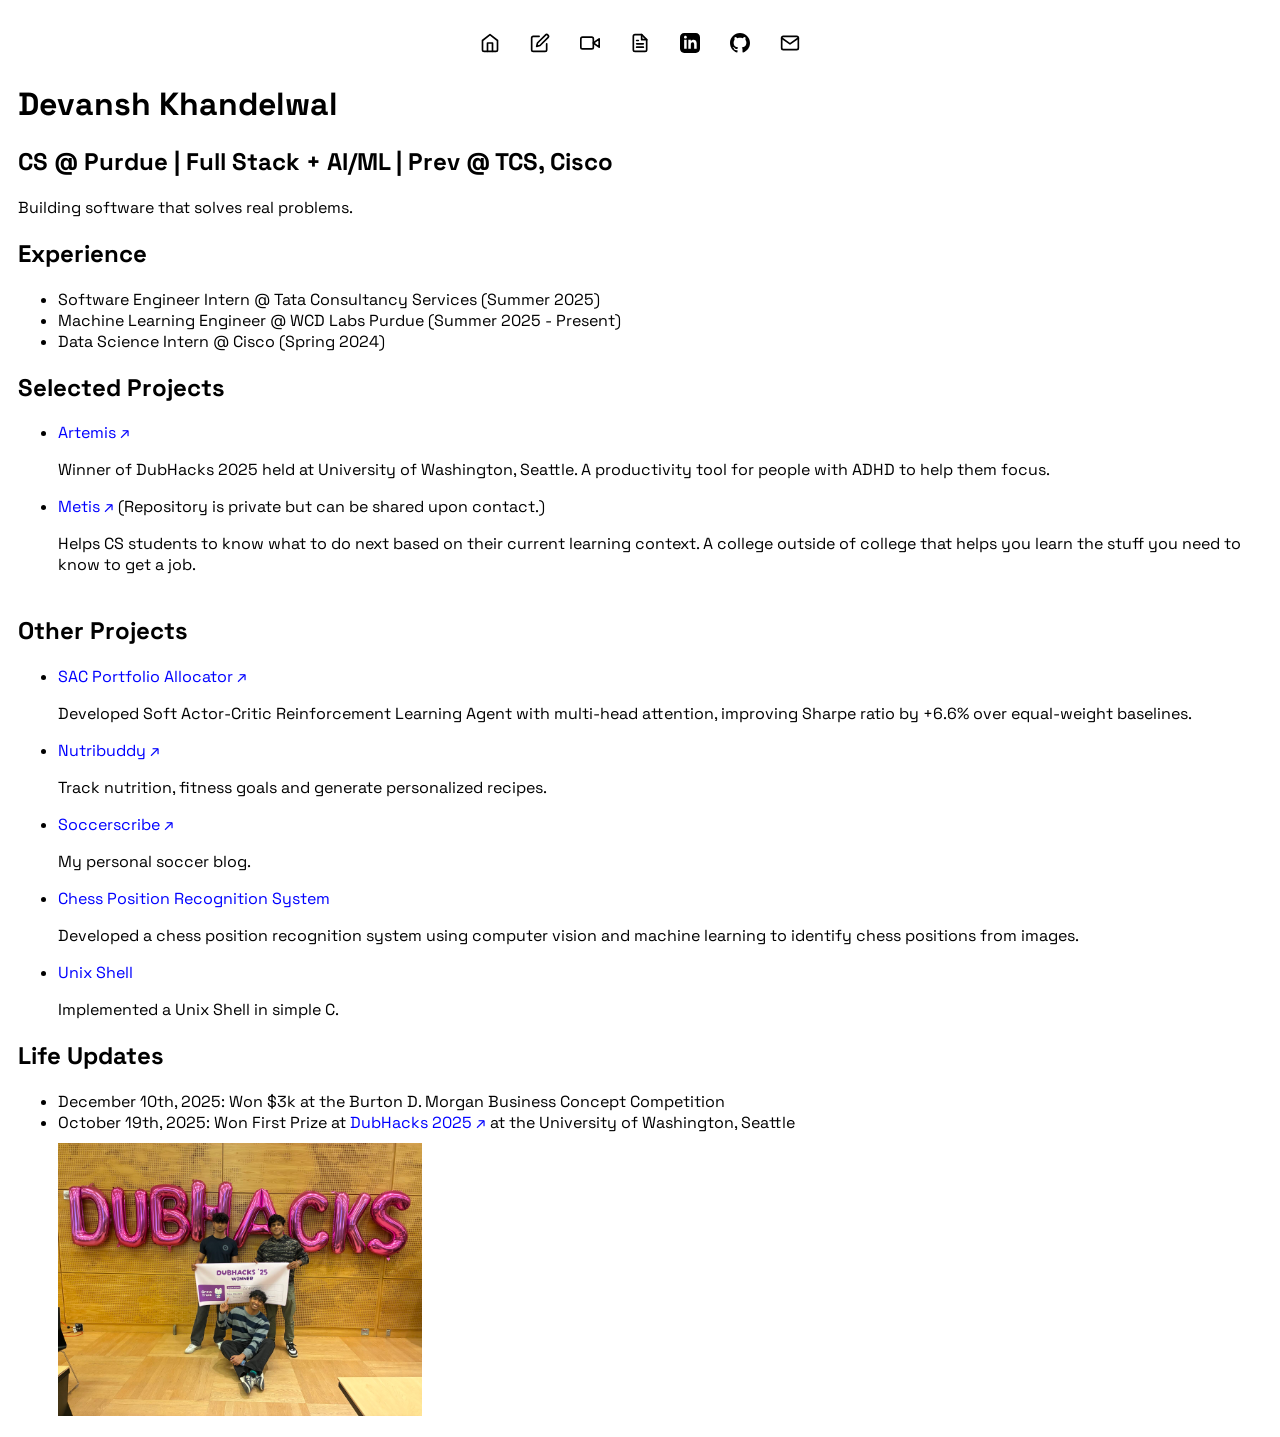
<file: index.html>
<!DOCTYPE html>
<html lang="en">
<head>
  <meta charset="UTF-8" />
  <meta name="viewport" content="width=device-width, initial-scale=1.0" />
  <title>Devansh Khandelwal</title>

  <link rel="preconnect" href="https://fonts.googleapis.com" />
  <link rel="preconnect" href="https://fonts.gstatic.com" crossorigin />
  <link href="https://fonts.googleapis.com/css2?family=Space+Grotesk:wght@400;500;600;700&display=swap" rel="stylesheet" />

  <style>
    html, body { 
      font-family: "Space Grotesk", system-ui, -apple-system, Segoe UI, Roboto, Arial, sans-serif;
    }
  </style>
</head>

<body>
  <nav style="display: flex; align-items: center; justify-content: center; padding-top: 15px;">
    <ul style="
      display: flex;
      align-items: center;
      list-style: none;
      margin: 0;
      padding: 0;
      gap: 10px;
    ">
      <li><a href="index.html" style="color: black; text-decoration: none; padding: 10px; display: inline-flex; align-items: center;" title="Home">
        <svg width="20" height="20" viewBox="0 0 24 24" fill="none" stroke="currentColor" stroke-width="2" stroke-linecap="round" stroke-linejoin="round">
          <path d="M3 9l9-7 9 7v11a2 2 0 0 1-2 2H5a2 2 0 0 1-2-2z"></path>
          <polyline points="9 22 9 12 15 12 15 22"></polyline>
        </svg>
      </a></li>
      <li><a href="blog.html" style="color: black; text-decoration: none; padding: 10px; display: inline-flex; align-items: center;" title="Blog">
        <svg width="20" height="20" viewBox="0 0 24 24" fill="none" stroke="currentColor" stroke-width="2" stroke-linecap="round" stroke-linejoin="round">
          <path d="M11 4H4a2 2 0 0 0-2 2v14a2 2 0 0 0 2 2h14a2 2 0 0 0 2-2v-7"></path>
          <path d="M18.5 2.5a2.121 2.121 0 0 1 3 3L12 15l-4 1 1-4 9.5-9.5z"></path>
        </svg>
      </a></li>
      <li><a href="content.html" style="color: black; text-decoration: none; padding: 10px; display: inline-flex; align-items: center;" title="Consumption">
        <svg width="20" height="20" viewBox="0 0 24 24" fill="none" stroke="currentColor" stroke-width="2" stroke-linecap="round" stroke-linejoin="round">
          <polygon points="23 7 16 12 23 17 23 7"></polygon>
          <rect x="1" y="5" width="15" height="14" rx="2" ry="2"></rect>
        </svg>
      </a></li>
      <li><a href="Devansh_Khandelwal_Resume.pdf" style="color: black; text-decoration: none; padding: 10px; display: inline-flex; align-items: center;" title="Resume">
        <svg width="20" height="20" viewBox="0 0 24 24" fill="none" stroke="currentColor" stroke-width="2" stroke-linecap="round" stroke-linejoin="round">
          <path d="M14 2H6a2 2 0 0 0-2 2v16a2 2 0 0 0 2 2h12a2 2 0 0 0 2-2V8z"></path>
          <polyline points="14 2 14 8 20 8"></polyline>
          <line x1="16" y1="13" x2="8" y2="13"></line>
          <line x1="16" y1="17" x2="8" y2="17"></line>
          <polyline points="10 9 9 9 8 9"></polyline>
        </svg>
      </a></li>
      <li><a href="https://www.linkedin.com/in/devkh/" style="color: black; text-decoration: none; padding: 10px; display: inline-flex; align-items: center;" title="LinkedIn">
        <svg width="20" height="20" viewBox="0 0 24 24" fill="currentColor">
          <path d="M19 0h-14c-2.761 0-5 2.239-5 5v14c0 2.761 2.239 5 5 5h14c2.762 0 5-2.239 5-5v-14c0-2.761-2.238-5-5-5zm-11 19h-3v-11h3v11zm-1.5-12.268c-.966 0-1.75-.79-1.75-1.764s.784-1.764 1.75-1.764 1.75.79 1.75 1.764-.783 1.764-1.75 1.764zm13.5 12.268h-3v-5.604c0-3.368-4-3.113-4 0v5.604h-3v-11h3v1.765c1.396-2.586 7-2.777 7 2.476v6.759z"/>
        </svg>
      </a></li>
      <li><a href="https://github.com/devanshkhandelwal" style="color: black; text-decoration: none; padding: 10px; display: inline-flex; align-items: center;" title="GitHub">
        <svg width="20" height="20" viewBox="0 0 24 24" fill="currentColor">
          <path d="M12 0c-6.626 0-12 5.373-12 12 0 5.302 3.438 9.8 8.207 11.387.599.111.793-.261.793-.577v-2.234c-3.338.726-4.033-1.416-4.033-1.416-.546-1.387-1.333-1.756-1.333-1.756-1.089-.745.083-.729.083-.729 1.205.084 1.839 1.237 1.839 1.237 1.07 1.834 2.807 1.304 3.492.997.107-.775.418-1.305.762-1.604-2.665-.305-5.467-1.334-5.467-5.931 0-1.311.469-2.381 1.236-3.221-.124-.303-.535-1.524.117-3.176 0 0 1.008-.322 3.301 1.23.957-.266 1.983-.399 3.003-.404 1.02.005 2.047.138 3.006.404 2.291-1.552 3.297-1.23 3.297-1.23.653 1.653.242 2.874.118 3.176.77.84 1.235 1.911 1.235 3.221 0 4.609-2.807 5.624-5.479 5.921.43.372.823 1.102.823 2.222v3.293c0 .319.192.694.801.576 4.765-1.589 8.199-6.086 8.199-11.386 0-6.627-5.373-12-12-12z"/>
        </svg>
      </a></li>
      <li><a href="mailto:devanshkhandelwal07@gmail.com" style="color: black; text-decoration: none; padding: 10px; display: inline-flex; align-items: center;" title="Contact">
        <svg width="20" height="20" viewBox="0 0 24 24" fill="none" stroke="currentColor" stroke-width="2" stroke-linecap="round" stroke-linejoin="round">
          <path d="M4 4h16c1.1 0 2 .9 2 2v12c0 1.1-.9 2-2 2H4c-1.1 0-2-.9-2-2V6c0-1.1.9-2 2-2z"></path>
          <polyline points="22,6 12,13 2,6"></polyline>
        </svg>
      </a></li>
    </ul>
  </nav>

  <h1 style="padding-left: 10px;">Devansh Khandelwal</h1>
  <h2 style="padding-left: 10px;">CS @ Purdue | Full Stack + AI/ML | Prev @ TCS, Cisco</h2>

  <p style="padding-left: 10px;">Building software that solves real problems.</p>

  <div style="padding-left: 10px;">
    <h2>Experience</h2>
    <ul>
      <li>Software Engineer Intern @ Tata Consultancy Services (Summer 2025)</li>
      <li>Machine Learning Engineer @ WCD Labs Purdue (Summer 2025 - Present)</li>
      <li>Data Science Intern @ Cisco (Spring 2024)</li>
    </ul>
  </div>

  <div style="padding-left: 10px;">
    <h2>Selected Projects</h2>
    <ul>
      <li>
        <a href="https://devpost.com/software/artemis-kxd36i" target="_blank" style="color: blue; text-decoration: none;">Artemis ↗</a>
        <p>Winner of DubHacks 2025 held at University of Washington, Seattle. A productivity tool for people with ADHD to help them focus. </p>
      </li>
      <li>
        <a href="https://github.com/devanshkhandelwal/metis" target="_blank" style="color: blue; text-decoration: none;">Metis ↗</a> (Repository is private but can be shared upon contact.)
        <p>Helps CS students to know what to do next based on their current learning context. A college outside of college that helps you learn the stuff you need to know to get a job. </p>
      </li>
    </ul>

    <h2 style="padding-top: 20px;">Other Projects</h2>
    <ul>
      <li>
        <a href="https://github.com/devanshkhandelwal/sac-attention-portfolio" target="_blank" style="color: blue; text-decoration: none;">SAC Portfolio Allocator ↗</a>
        <p>Developed Soft Actor-Critic Reinforcement Learning Agent with multi-head attention, improving Sharpe ratio by +6.6% over equal-weight baselines.</p>
      </li>
      <li>
        <a href="https://github.com/devanshkhandelwal/nutribuddy" target="_blank" style="color: blue; text-decoration: none;">Nutribuddy ↗</a>
        <p>Track nutrition, fitness goals and generate personalized recipes.</p>
      </li>
      <li>
        <a href="https://github.com/devanshkhandelwal/soccerscribe" target="_blank" style="color: blue; text-decoration: none;">Soccerscribe ↗</a>
        <p>My personal soccer blog.</p>
      </li>
      <li>
        <p style="color: blue; text-decoration: none;">Chess Position Recognition System</p>
        <p>Developed a chess position recognition system using computer vision and machine learning to identify chess positions from images.</p>
      </li>
      <li> 
        <p style="color: blue; text-decoration: none;">Unix Shell</p>
        <p>Implemented a Unix Shell in simple C.</p>
      </li>
    </ul>
  </div>

  <div style="padding-left: 10px;">
    <h2>Life Updates</h2>    
    <ul>
        <li>December 10th, 2025: Won $3k at the Burton D. Morgan Business Concept Competition</li>
        <li>October 19th, 2025: Won First Prize at <a href="https://devpost.com/software/artemis-kxd36i" target="_blank" style="color: blue;text-decoration: none;">DubHacks 2025 ↗</a> at the University of Washington, Seattle</li>
        <img src="dubhacks1.jpeg" alt="DubHacks 2025" style="width: 30%; height: auto; padding-top: 10px;">
    </ul>
  </div>

  <script data-goatcounter="https://devanshkhandelwal.goatcounter.com/count"
        async src="//gc.zgo.at/count.js"></script>
</body>
</html>
</file>
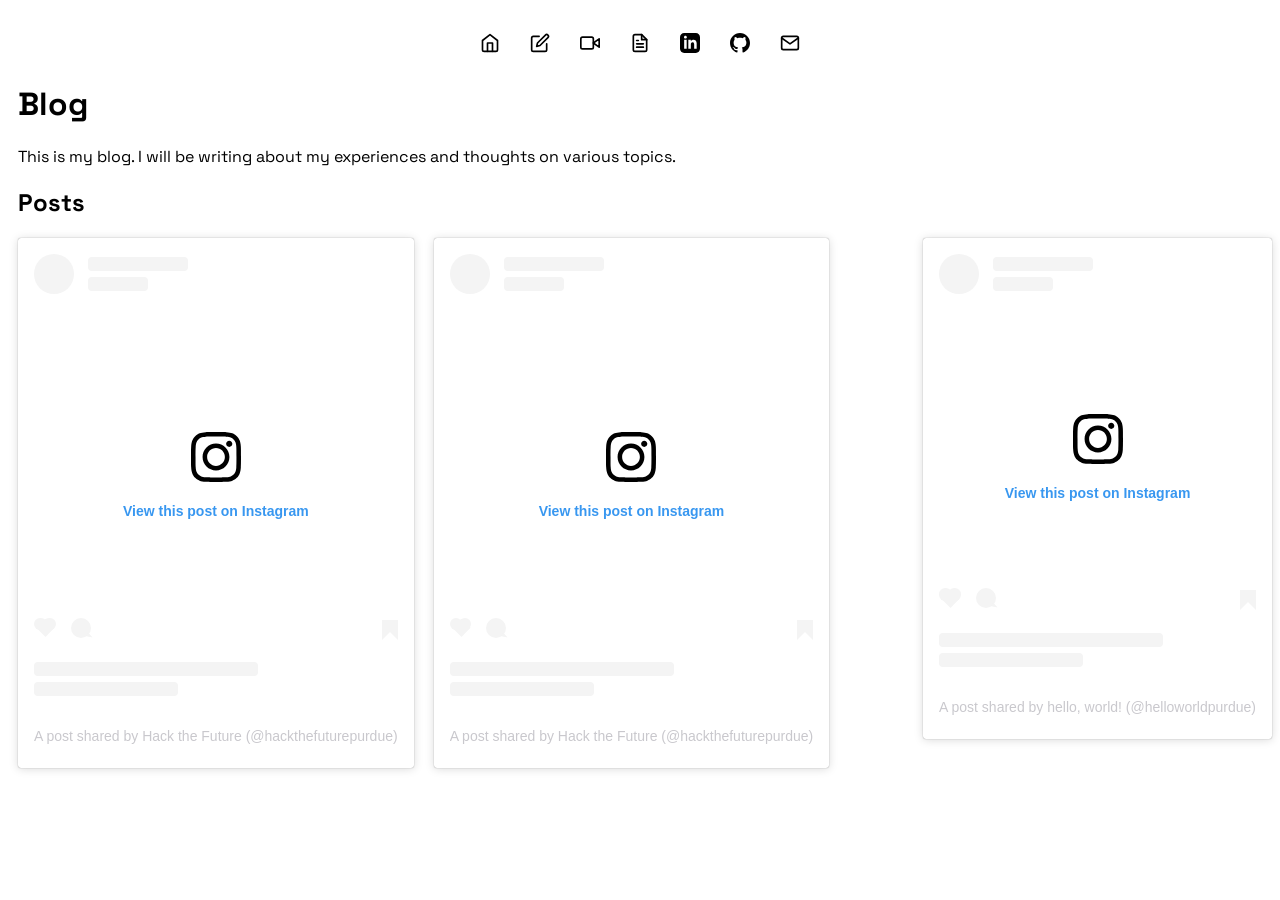
<file: blog.html>
<!DOCTYPE html>
<html lang="en">
<head>
  <meta charset="UTF-8" />
  <meta name="viewport" content="width=device-width, initial-scale=1.0" />
    <title>Blog</title>

  <link rel="preconnect" href="https://fonts.googleapis.com" />
  <link rel="preconnect" href="https://fonts.gstatic.com" crossorigin />
  <link href="https://fonts.googleapis.com/css2?family=Space+Grotesk:wght@400;500;600;700&display=swap" rel="stylesheet" />

  <style>
    html, body {
      font-family: "Space Grotesk", system-ui, -apple-system, Segoe UI, Roboto, Arial, sans-serif;
    }
  </style>
</head>

<body>
  <nav style="display: flex; align-items: center; justify-content: center; padding-top: 15px;">
    <ul style="
      display: flex;
      align-items: center;
      list-style: none;
      margin: 0;
      padding: 0;
      gap: 10px;
    ">
      <li><a href="index.html" style="color: black; text-decoration: none; padding: 10px; display: inline-flex; align-items: center;" title="Home">
        <svg width="20" height="20" viewBox="0 0 24 24" fill="none" stroke="currentColor" stroke-width="2" stroke-linecap="round" stroke-linejoin="round">
          <path d="M3 9l9-7 9 7v11a2 2 0 0 1-2 2H5a2 2 0 0 1-2-2z"></path>
          <polyline points="9 22 9 12 15 12 15 22"></polyline>
        </svg>
      </a></li>
      <li><a href="blog.html" style="color: black; text-decoration: none; padding: 10px; display: inline-flex; align-items: center;" title="Blog">
        <svg width="20" height="20" viewBox="0 0 24 24" fill="none" stroke="currentColor" stroke-width="2" stroke-linecap="round" stroke-linejoin="round">
          <path d="M11 4H4a2 2 0 0 0-2 2v14a2 2 0 0 0 2 2h14a2 2 0 0 0 2-2v-7"></path>
          <path d="M18.5 2.5a2.121 2.121 0 0 1 3 3L12 15l-4 1 1-4 9.5-9.5z"></path>
        </svg>
      </a></li>
      <li><a href="content.html" style="color: black; text-decoration: none; padding: 10px; display: inline-flex; align-items: center;" title="Consumption">
        <svg width="20" height="20" viewBox="0 0 24 24" fill="none" stroke="currentColor" stroke-width="2" stroke-linecap="round" stroke-linejoin="round">
          <polygon points="23 7 16 12 23 17 23 7"></polygon>
          <rect x="1" y="5" width="15" height="14" rx="2" ry="2"></rect>
        </svg>
      </a></li>
      <li><a href="Devansh_Khandelwal_Resume.pdf" style="color: black; text-decoration: none; padding: 10px; display: inline-flex; align-items: center;" title="Resume">
        <svg width="20" height="20" viewBox="0 0 24 24" fill="none" stroke="currentColor" stroke-width="2" stroke-linecap="round" stroke-linejoin="round">
          <path d="M14 2H6a2 2 0 0 0-2 2v16a2 2 0 0 0 2 2h12a2 2 0 0 0 2-2V8z"></path>
          <polyline points="14 2 14 8 20 8"></polyline>
          <line x1="16" y1="13" x2="8" y2="13"></line>
          <line x1="16" y1="17" x2="8" y2="17"></line>
          <polyline points="10 9 9 9 8 9"></polyline>
        </svg>
      </a></li>
      <li><a href="https://www.linkedin.com/in/devkh/" style="color: black; text-decoration: none; padding: 10px; display: inline-flex; align-items: center;" title="LinkedIn">
        <svg width="20" height="20" viewBox="0 0 24 24" fill="currentColor">
          <path d="M19 0h-14c-2.761 0-5 2.239-5 5v14c0 2.761 2.239 5 5 5h14c2.762 0 5-2.239 5-5v-14c0-2.761-2.238-5-5-5zm-11 19h-3v-11h3v11zm-1.5-12.268c-.966 0-1.75-.79-1.75-1.764s.784-1.764 1.75-1.764 1.75.79 1.75 1.764-.783 1.764-1.75 1.764zm13.5 12.268h-3v-5.604c0-3.368-4-3.113-4 0v5.604h-3v-11h3v1.765c1.396-2.586 7-2.777 7 2.476v6.759z"/>
        </svg>
      </a></li>
      <li><a href="https://github.com/devanshkhandelwal" style="color: black; text-decoration: none; padding: 10px; display: inline-flex; align-items: center;" title="GitHub">
        <svg width="20" height="20" viewBox="0 0 24 24" fill="currentColor">
          <path d="M12 0c-6.626 0-12 5.373-12 12 0 5.302 3.438 9.8 8.207 11.387.599.111.793-.261.793-.577v-2.234c-3.338.726-4.033-1.416-4.033-1.416-.546-1.387-1.333-1.756-1.333-1.756-1.089-.745.083-.729.083-.729 1.205.084 1.839 1.237 1.839 1.237 1.07 1.834 2.807 1.304 3.492.997.107-.775.418-1.305.762-1.604-2.665-.305-5.467-1.334-5.467-5.931 0-1.311.469-2.381 1.236-3.221-.124-.303-.535-1.524.117-3.176 0 0 1.008-.322 3.301 1.23.957-.266 1.983-.399 3.003-.404 1.02.005 2.047.138 3.006.404 2.291-1.552 3.297-1.23 3.297-1.23.653 1.653.242 2.874.118 3.176.77.84 1.235 1.911 1.235 3.221 0 4.609-2.807 5.624-5.479 5.921.43.372.823 1.102.823 2.222v3.293c0 .319.192.694.801.576 4.765-1.589 8.199-6.086 8.199-11.386 0-6.627-5.373-12-12-12z"/>
        </svg>
      </a></li>
      <li><a href="mailto:devanshkhandelwal07@gmail.com" style="color: black; text-decoration: none; padding: 10px; display: inline-flex; align-items: center;" title="Contact">
        <svg width="20" height="20" viewBox="0 0 24 24" fill="none" stroke="currentColor" stroke-width="2" stroke-linecap="round" stroke-linejoin="round">
          <path d="M4 4h16c1.1 0 2 .9 2 2v12c0 1.1-.9 2-2 2H4c-1.1 0-2-.9-2-2V6c0-1.1.9-2 2-2z"></path>
          <polyline points="22,6 12,13 2,6"></polyline>
        </svg>
      </a></li>
    </ul>
  </nav>

  <h1 style="padding-left: 10px;">Blog</h1>
  <p style="padding-left: 10px;">This is my blog. I will be writing about my experiences and thoughts on various topics.</p>

  <div style="padding-left: 10px;">
    <h2>Posts</h2>
    <div style="display: grid; grid-template-columns: repeat(4, 1fr); gap: 20px; margin-top: 20px;">
      <div>
        <blockquote class="instagram-media" data-instgrm-captioned data-instgrm-permalink="https://www.instagram.com/p/DTlEQ6NDzFG/?utm_source=ig_embed&amp;utm_campaign=loading" data-instgrm-version="14" style=" background:#FFF; border:0; border-radius:3px; box-shadow:0 0 1px 0 rgba(0,0,0,0.5),0 1px 10px 0 rgba(0,0,0,0.15); margin: 0; padding:0; width:100%;"><div style="padding:16px;"> <a href="https://www.instagram.com/p/DTlEQ6NDzFG/?utm_source=ig_embed&amp;utm_campaign=loading" style=" background:#FFFFFF; line-height:0; padding:0 0; text-align:center; text-decoration:none; width:100%;" target="_blank"> <div style=" display: flex; flex-direction: row; align-items: center;"> <div style="background-color: #F4F4F4; border-radius: 50%; flex-grow: 0; height: 40px; margin-right: 14px; width: 40px;"></div> <div style="display: flex; flex-direction: column; flex-grow: 1; justify-content: center;"> <div style=" background-color: #F4F4F4; border-radius: 4px; flex-grow: 0; height: 14px; margin-bottom: 6px; width: 100px;"></div> <div style=" background-color: #F4F4F4; border-radius: 4px; flex-grow: 0; height: 14px; width: 60px;"></div></div></div><div style="padding: 19% 0;"></div> <div style="display:block; height:50px; margin:0 auto 12px; width:50px;"><svg width="50px" height="50px" viewBox="0 0 60 60" version="1.1" xmlns="https://www.w3.org/2000/svg" xmlns:xlink="https://www.w3.org/1999/xlink"><g stroke="none" stroke-width="1" fill="none" fill-rule="evenodd"><g transform="translate(-511.000000, -20.000000)" fill="#000000"><g><path d="M556.869,30.41 C554.814,30.41 553.148,32.076 553.148,34.131 C553.148,36.186 554.814,37.852 556.869,37.852 C558.924,37.852 560.59,36.186 560.59,34.131 C560.59,32.076 558.924,30.41 556.869,30.41 M541,60.657 C535.114,60.657 530.342,55.887 530.342,50 C530.342,44.114 535.114,39.342 541,39.342 C546.887,39.342 551.658,44.114 551.658,50 C551.658,55.887 546.887,60.657 541,60.657 M541,33.886 C532.1,33.886 524.886,41.1 524.886,50 C524.886,58.899 532.1,66.113 541,66.113 C549.9,66.113 557.115,58.899 557.115,50 C557.115,41.1 549.9,33.886 541,33.886 M565.378,62.101 C565.244,65.022 564.756,66.606 564.346,67.663 C563.803,69.06 563.154,70.057 562.106,71.106 C561.058,72.155 560.06,72.803 558.662,73.347 C557.607,73.757 556.021,74.244 553.102,74.378 C549.944,74.521 548.997,74.552 541,74.552 C533.003,74.552 532.056,74.521 528.898,74.378 C525.979,74.244 524.393,73.757 523.338,73.347 C521.94,72.803 520.942,72.155 519.894,71.106 C518.846,70.057 518.197,69.06 517.654,67.663 C517.244,66.606 516.755,65.022 516.623,62.101 C516.479,58.943 516.448,57.996 516.448,50 C516.448,42.003 516.479,41.056 516.623,37.899 C516.755,34.978 517.244,33.391 517.654,32.338 C518.197,30.938 518.846,29.942 519.894,28.894 C520.942,27.846 521.94,27.196 523.338,26.654 C524.393,26.244 525.979,25.756 528.898,25.623 C532.057,25.479 533.004,25.448 541,25.448 C548.997,25.448 549.943,25.479 553.102,25.623 C556.021,25.756 557.607,26.244 558.662,26.654 C560.06,27.196 561.058,27.846 562.106,28.894 C563.154,29.942 563.803,30.938 564.346,32.338 C564.756,33.391 565.244,34.978 565.378,37.899 C565.522,41.056 565.552,42.003 565.552,50 C565.552,57.996 565.522,58.943 565.378,62.101 M570.82,37.631 C570.674,34.438 570.167,32.258 569.425,30.349 C568.659,28.377 567.633,26.702 565.965,25.035 C564.297,23.368 562.623,22.342 560.652,21.575 C558.743,20.834 556.562,20.326 553.369,20.18 C550.169,20.033 549.148,20 541,20 C532.853,20 531.831,20.033 528.631,20.18 C525.438,20.326 523.257,20.834 521.349,21.575 C519.376,22.342 517.703,23.368 516.035,25.035 C514.368,26.702 513.342,28.377 512.574,30.349 C511.834,32.258 511.326,34.438 511.181,37.631 C511.035,40.831 511,41.851 511,50 C511,58.147 511.035,59.17 511.181,62.369 C511.326,65.562 511.834,67.743 512.574,69.651 C513.342,71.625 514.368,73.296 516.035,74.965 C517.703,76.634 519.376,77.658 521.349,78.425 C523.257,79.167 525.438,79.673 528.631,79.82 C531.831,79.965 532.853,80.001 541,80.001 C549.148,80.001 550.169,79.965 553.369,79.82 C556.562,79.673 558.743,79.167 560.652,78.425 C562.623,77.658 564.297,76.634 565.965,74.965 C567.633,73.296 568.659,71.625 569.425,69.651 C570.167,67.743 570.674,65.562 570.82,62.369 C570.966,59.17 571,58.147 571,50 C571,41.851 570.966,40.831 570.82,37.631"></path></g></g></g></svg></div><div style="padding-top: 8px;"> <div style=" color:#3897f0; font-family:Arial,sans-serif; font-size:14px; font-style:normal; font-weight:550; line-height:18px;">View this post on Instagram</div></div><div style="padding: 12.5% 0;"></div> <div style="display: flex; flex-direction: row; margin-bottom: 14px; align-items: center;"><div> <div style="background-color: #F4F4F4; border-radius: 50%; height: 12.5px; width: 12.5px; transform: translateX(0px) translateY(7px);"></div> <div style="background-color: #F4F4F4; height: 12.5px; transform: rotate(-45deg) translateX(3px) translateY(1px); width: 12.5px; flex-grow: 0; margin-right: 14px; margin-left: 2px;"></div> <div style="background-color: #F4F4F4; border-radius: 50%; height: 12.5px; width: 12.5px; transform: translateX(9px) translateY(-18px);"></div></div><div style="margin-left: 8px;"> <div style=" background-color: #F4F4F4; border-radius: 50%; flex-grow: 0; height: 20px; width: 20px;"></div> <div style=" width: 0; height: 0; border-top: 2px solid transparent; border-left: 6px solid #f4f4f4; border-bottom: 2px solid transparent; transform: translateX(16px) translateY(-4px) rotate(30deg)"></div></div><div style="margin-left: auto;"> <div style=" width: 0px; border-top: 8px solid #F4F4F4; border-right: 8px solid transparent; transform: translateY(16px);"></div> <div style=" background-color: #F4F4F4; flex-grow: 0; height: 12px; width: 16px; transform: translateY(-4px);"></div> <div style=" width: 0; height: 0; border-top: 8px solid #F4F4F4; border-left: 8px solid transparent; transform: translateY(-4px) translateX(8px);"></div></div></div> <div style="display: flex; flex-direction: column; flex-grow: 1; justify-content: center; margin-bottom: 24px;"> <div style=" background-color: #F4F4F4; border-radius: 4px; flex-grow: 0; height: 14px; margin-bottom: 6px; width: 224px;"></div> <div style=" background-color: #F4F4F4; border-radius: 4px; flex-grow: 0; height: 14px; width: 144px;"></div></div></a><p style=" color:#c9c8cd; font-family:Arial,sans-serif; font-size:14px; line-height:17px; margin-bottom:0; margin-top:8px; overflow:hidden; padding:8px 0 7px; text-align:center; text-overflow:ellipsis; white-space:nowrap;"><a href="https://www.instagram.com/p/DTlEQ6NDzFG/?utm_source=ig_embed&amp;utm_campaign=loading" style=" color:#c9c8cd; font-family:Arial,sans-serif; font-size:14px; font-style:normal; font-weight:normal; line-height:17px; text-decoration:none;" target="_blank">A post shared by Hack the Future (@hackthefuturepurdue)</a></p></div></blockquote>
      </div>
      <div>
        <blockquote class="instagram-media" data-instgrm-captioned data-instgrm-permalink="https://www.instagram.com/p/DNTjIH9PxcD/?utm_source=ig_embed&amp;utm_campaign=loading" data-instgrm-version="14" style=" background:#FFF; border:0; border-radius:3px; box-shadow:0 0 1px 0 rgba(0,0,0,0.5),0 1px 10px 0 rgba(0,0,0,0.15); margin: 0; padding:0; width:100%;"><div style="padding:16px;"> <a href="https://www.instagram.com/p/DNTjIH9PxcD/?utm_source=ig_embed&amp;utm_campaign=loading" style=" background:#FFFFFF; line-height:0; padding:0 0; text-align:center; text-decoration:none; width:100%;" target="_blank"> <div style=" display: flex; flex-direction: row; align-items: center;"> <div style="background-color: #F4F4F4; border-radius: 50%; flex-grow: 0; height: 40px; margin-right: 14px; width: 40px;"></div> <div style="display: flex; flex-direction: column; flex-grow: 1; justify-content: center;"> <div style=" background-color: #F4F4F4; border-radius: 4px; flex-grow: 0; height: 14px; margin-bottom: 6px; width: 100px;"></div> <div style=" background-color: #F4F4F4; border-radius: 4px; flex-grow: 0; height: 14px; width: 60px;"></div></div></div><div style="padding: 19% 0;"></div> <div style="display:block; height:50px; margin:0 auto 12px; width:50px;"><svg width="50px" height="50px" viewBox="0 0 60 60" version="1.1" xmlns="https://www.w3.org/2000/svg" xmlns:xlink="https://www.w3.org/1999/xlink"><g stroke="none" stroke-width="1" fill="none" fill-rule="evenodd"><g transform="translate(-511.000000, -20.000000)" fill="#000000"><g><path d="M556.869,30.41 C554.814,30.41 553.148,32.076 553.148,34.131 C553.148,36.186 554.814,37.852 556.869,37.852 C558.924,37.852 560.59,36.186 560.59,34.131 C560.59,32.076 558.924,30.41 556.869,30.41 M541,60.657 C535.114,60.657 530.342,55.887 530.342,50 C530.342,44.114 535.114,39.342 541,39.342 C546.887,39.342 551.658,44.114 551.658,50 C551.658,55.887 546.887,60.657 541,60.657 M541,33.886 C532.1,33.886 524.886,41.1 524.886,50 C524.886,58.899 532.1,66.113 541,66.113 C549.9,66.113 557.115,58.899 557.115,50 C557.115,41.1 549.9,33.886 541,33.886 M565.378,62.101 C565.244,65.022 564.756,66.606 564.346,67.663 C563.803,69.06 563.154,70.057 562.106,71.106 C561.058,72.155 560.06,72.803 558.662,73.347 C557.607,73.757 556.021,74.244 553.102,74.378 C549.944,74.521 548.997,74.552 541,74.552 C533.003,74.552 532.056,74.521 528.898,74.378 C525.979,74.244 524.393,73.757 523.338,73.347 C521.94,72.803 520.942,72.155 519.894,71.106 C518.846,70.057 518.197,69.06 517.654,67.663 C517.244,66.606 516.755,65.022 516.623,62.101 C516.479,58.943 516.448,57.996 516.448,50 C516.448,42.003 516.479,41.056 516.623,37.899 C516.755,34.978 517.244,33.391 517.654,32.338 C518.197,30.938 518.846,29.942 519.894,28.894 C520.942,27.846 521.94,27.196 523.338,26.654 C524.393,26.244 525.979,25.756 528.898,25.623 C532.057,25.479 533.004,25.448 541,25.448 C548.997,25.448 549.943,25.479 553.102,25.623 C556.021,25.756 557.607,26.244 558.662,26.654 C560.06,27.196 561.058,27.846 562.106,28.894 C563.154,29.942 563.803,30.938 564.346,32.338 C564.756,33.391 565.244,34.978 565.378,37.899 C565.522,41.056 565.552,42.003 565.552,50 C565.552,57.996 565.522,58.943 565.378,62.101 M570.82,37.631 C570.674,34.438 570.167,32.258 569.425,30.349 C568.659,28.377 567.633,26.702 565.965,25.035 C564.297,23.368 562.623,22.342 560.652,21.575 C558.743,20.834 556.562,20.326 553.369,20.18 C550.169,20.033 549.148,20 541,20 C532.853,20 531.831,20.033 528.631,20.18 C525.438,20.326 523.257,20.834 521.349,21.575 C519.376,22.342 517.703,23.368 516.035,25.035 C514.368,26.702 513.342,28.377 512.574,30.349 C511.834,32.258 511.326,34.438 511.181,37.631 C511.035,40.831 511,41.851 511,50 C511,58.147 511.035,59.17 511.181,62.369 C511.326,65.562 511.834,67.743 512.574,69.651 C513.342,71.625 514.368,73.296 516.035,74.965 C517.703,76.634 519.376,77.658 521.349,78.425 C523.257,79.167 525.438,79.673 528.631,79.82 C531.831,79.965 532.853,80.001 541,80.001 C549.148,80.001 550.169,79.965 553.369,79.82 C556.562,79.673 558.743,79.167 560.652,78.425 C562.623,77.658 564.297,76.634 565.965,74.965 C567.633,73.296 568.659,71.625 569.425,69.651 C570.167,67.743 570.674,65.562 570.82,62.369 C570.966,59.17 571,58.147 571,50 C571,41.851 570.966,40.831 570.82,37.631"></path></g></g></g></svg></div><div style="padding-top: 8px;"> <div style=" color:#3897f0; font-family:Arial,sans-serif; font-size:14px; font-style:normal; font-weight:550; line-height:18px;">View this post on Instagram</div></div><div style="padding: 12.5% 0;"></div> <div style="display: flex; flex-direction: row; margin-bottom: 14px; align-items: center;"><div> <div style="background-color: #F4F4F4; border-radius: 50%; height: 12.5px; width: 12.5px; transform: translateX(0px) translateY(7px);"></div> <div style="background-color: #F4F4F4; height: 12.5px; transform: rotate(-45deg) translateX(3px) translateY(1px); width: 12.5px; flex-grow: 0; margin-right: 14px; margin-left: 2px;"></div> <div style="background-color: #F4F4F4; border-radius: 50%; height: 12.5px; width: 12.5px; transform: translateX(9px) translateY(-18px);"></div></div><div style="margin-left: 8px;"> <div style=" background-color: #F4F4F4; border-radius: 50%; flex-grow: 0; height: 20px; width: 20px;"></div> <div style=" width: 0; height: 0; border-top: 2px solid transparent; border-left: 6px solid #f4f4f4; border-bottom: 2px solid transparent; transform: translateX(16px) translateY(-4px) rotate(30deg)"></div></div><div style="margin-left: auto;"> <div style=" width: 0px; border-top: 8px solid #F4F4F4; border-right: 8px solid transparent; transform: translateY(16px);"></div> <div style=" background-color: #F4F4F4; flex-grow: 0; height: 12px; width: 16px; transform: translateY(-4px);"></div> <div style=" width: 0; height: 0; border-top: 8px solid #F4F4F4; border-left: 8px solid transparent; transform: translateY(-4px) translateX(8px);"></div></div></div> <div style="display: flex; flex-direction: column; flex-grow: 1; justify-content: center; margin-bottom: 24px;"> <div style=" background-color: #F4F4F4; border-radius: 4px; flex-grow: 0; height: 14px; margin-bottom: 6px; width: 224px;"></div> <div style=" background-color: #F4F4F4; border-radius: 4px; flex-grow: 0; height: 14px; width: 144px;"></div></div></a><p style=" color:#c9c8cd; font-family:Arial,sans-serif; font-size:14px; line-height:17px; margin-bottom:0; margin-top:8px; overflow:hidden; padding:8px 0 7px; text-align:center; text-overflow:ellipsis; white-space:nowrap;"><a href="https://www.instagram.com/p/DNTjIH9PxcD/?utm_source=ig_embed&amp;utm_campaign=loading" style=" color:#c9c8cd; font-family:Arial,sans-serif; font-size:14px; font-style:normal; font-weight:normal; line-height:17px; text-decoration:none;" target="_blank">A post shared by Hack the Future (@hackthefuturepurdue)</a></p></div></blockquote>
      </div>
      <div>
        <iframe src="https://www.linkedin.com/embed/feed/update/urn:li:share:7359383104676925441" height="474" width="504" frameborder="0" allowfullscreen="" title="Embedded post" style="width:100%; max-width:100%;"></iframe>
      </div>
      <div>
        <blockquote class="instagram-media" data-instgrm-captioned data-instgrm-permalink="https://www.instagram.com/p/DOwtmWTATHz/?utm_source=ig_embed&amp;utm_campaign=loading" data-instgrm-version="14" style=" background:#FFF; border:0; border-radius:3px; box-shadow:0 0 1px 0 rgba(0,0,0,0.5),0 1px 10px 0 rgba(0,0,0,0.15); margin: 0; padding:0; width:100%;"><div style="padding:16px;"> <a href="https://www.instagram.com/p/DOwtmWTATHz/?utm_source=ig_embed&amp;utm_campaign=loading" style=" background:#FFFFFF; line-height:0; padding:0 0; text-align:center; text-decoration:none; width:100%;" target="_blank"> <div style=" display: flex; flex-direction: row; align-items: center;"> <div style="background-color: #F4F4F4; border-radius: 50%; flex-grow: 0; height: 40px; margin-right: 14px; width: 40px;"></div> <div style="display: flex; flex-direction: column; flex-grow: 1; justify-content: center;"> <div style=" background-color: #F4F4F4; border-radius: 4px; flex-grow: 0; height: 14px; margin-bottom: 6px; width: 100px;"></div> <div style=" background-color: #F4F4F4; border-radius: 4px; flex-grow: 0; height: 14px; width: 60px;"></div></div></div><div style="padding: 19% 0;"></div> <div style="display:block; height:50px; margin:0 auto 12px; width:50px;"><svg width="50px" height="50px" viewBox="0 0 60 60" version="1.1" xmlns="https://www.w3.org/2000/svg" xmlns:xlink="https://www.w3.org/1999/xlink"><g stroke="none" stroke-width="1" fill="none" fill-rule="evenodd"><g transform="translate(-511.000000, -20.000000)" fill="#000000"><g><path d="M556.869,30.41 C554.814,30.41 553.148,32.076 553.148,34.131 C553.148,36.186 554.814,37.852 556.869,37.852 C558.924,37.852 560.59,36.186 560.59,34.131 C560.59,32.076 558.924,30.41 556.869,30.41 M541,60.657 C535.114,60.657 530.342,55.887 530.342,50 C530.342,44.114 535.114,39.342 541,39.342 C546.887,39.342 551.658,44.114 551.658,50 C551.658,55.887 546.887,60.657 541,60.657 M541,33.886 C532.1,33.886 524.886,41.1 524.886,50 C524.886,58.899 532.1,66.113 541,66.113 C549.9,66.113 557.115,58.899 557.115,50 C557.115,41.1 549.9,33.886 541,33.886 M565.378,62.101 C565.244,65.022 564.756,66.606 564.346,67.663 C563.803,69.06 563.154,70.057 562.106,71.106 C561.058,72.155 560.06,72.803 558.662,73.347 C557.607,73.757 556.021,74.244 553.102,74.378 C549.944,74.521 548.997,74.552 541,74.552 C533.003,74.552 532.056,74.521 528.898,74.378 C525.979,74.244 524.393,73.757 523.338,73.347 C521.94,72.803 520.942,72.155 519.894,71.106 C518.846,70.057 518.197,69.06 517.654,67.663 C517.244,66.606 516.755,65.022 516.623,62.101 C516.479,58.943 516.448,57.996 516.448,50 C516.448,42.003 516.479,41.056 516.623,37.899 C516.755,34.978 517.244,33.391 517.654,32.338 C518.197,30.938 518.846,29.942 519.894,28.894 C520.942,27.846 521.94,27.196 523.338,26.654 C524.393,26.244 525.979,25.756 528.898,25.623 C532.057,25.479 533.004,25.448 541,25.448 C548.997,25.448 549.943,25.479 553.102,25.623 C556.021,25.756 557.607,26.244 558.662,26.654 C560.06,27.196 561.058,27.846 562.106,28.894 C563.154,29.942 563.803,30.938 564.346,32.338 C564.756,33.391 565.244,34.978 565.378,37.899 C565.522,41.056 565.552,42.003 565.552,50 C565.552,57.996 565.522,58.943 565.378,62.101 M570.82,37.631 C570.674,34.438 570.167,32.258 569.425,30.349 C568.659,28.377 567.633,26.702 565.965,25.035 C564.297,23.368 562.623,22.342 560.652,21.575 C558.743,20.834 556.562,20.326 553.369,20.18 C550.169,20.033 549.148,20 541,20 C532.853,20 531.831,20.033 528.631,20.18 C525.438,20.326 523.257,20.834 521.349,21.575 C519.376,22.342 517.703,23.368 516.035,25.035 C514.368,26.702 513.342,28.377 512.574,30.349 C511.834,32.258 511.326,34.438 511.181,37.631 C511.035,40.831 511,41.851 511,50 C511,58.147 511.035,59.17 511.181,62.369 C511.326,65.562 511.834,67.743 512.574,69.651 C513.342,71.625 514.368,73.296 516.035,74.965 C517.703,76.634 519.376,77.658 521.349,78.425 C523.257,79.167 525.438,79.673 528.631,79.82 C531.831,79.965 532.853,80.001 541,80.001 C549.148,80.001 550.169,79.965 553.369,79.82 C556.562,79.673 558.743,79.167 560.652,78.425 C562.623,77.658 564.297,76.634 565.965,74.965 C567.633,73.296 568.659,71.625 569.425,69.651 C570.167,67.743 570.674,65.562 570.82,62.369 C570.966,59.17 571,58.147 571,50 C571,41.851 570.966,40.831 570.82,37.631"></path></g></g></g></svg></div><div style="padding-top: 8px;"> <div style=" color:#3897f0; font-family:Arial,sans-serif; font-size:14px; font-style:normal; font-weight:550; line-height:18px;">View this post on Instagram</div></div><div style="padding: 12.5% 0;"></div> <div style="display: flex; flex-direction: row; margin-bottom: 14px; align-items: center;"><div> <div style="background-color: #F4F4F4; border-radius: 50%; height: 12.5px; width: 12.5px; transform: translateX(0px) translateY(7px);"></div> <div style="background-color: #F4F4F4; height: 12.5px; transform: rotate(-45deg) translateX(3px) translateY(1px); width: 12.5px; flex-grow: 0; margin-right: 14px; margin-left: 2px;"></div> <div style="background-color: #F4F4F4; border-radius: 50%; height: 12.5px; width: 12.5px; transform: translateX(9px) translateY(-18px);"></div></div><div style="margin-left: 8px;"> <div style=" background-color: #F4F4F4; border-radius: 50%; flex-grow: 0; height: 20px; width: 20px;"></div> <div style=" width: 0; height: 0; border-top: 2px solid transparent; border-left: 6px solid #f4f4f4; border-bottom: 2px solid transparent; transform: translateX(16px) translateY(-4px) rotate(30deg)"></div></div><div style="margin-left: auto;"> <div style=" width: 0px; border-top: 8px solid #F4F4F4; border-right: 8px solid transparent; transform: translateY(16px);"></div> <div style=" background-color: #F4F4F4; flex-grow: 0; height: 12px; width: 16px; transform: translateY(-4px);"></div> <div style=" width: 0; height: 0; border-top: 8px solid #F4F4F4; border-left: 8px solid transparent; transform: translateY(-4px) translateX(8px);"></div></div></div> <div style="display: flex; flex-direction: column; flex-grow: 1; justify-content: center; margin-bottom: 24px;"> <div style=" background-color: #F4F4F4; border-radius: 4px; flex-grow: 0; height: 14px; margin-bottom: 6px; width: 224px;"></div> <div style=" background-color: #F4F4F4; border-radius: 4px; flex-grow: 0; height: 14px; width: 144px;"></div></div></a><p style=" color:#c9c8cd; font-family:Arial,sans-serif; font-size:14px; line-height:17px; margin-bottom:0; margin-top:8px; overflow:hidden; padding:8px 0 7px; text-align:center; text-overflow:ellipsis; white-space:nowrap;"><a href="https://www.instagram.com/p/DOwtmWTATHz/?utm_source=ig_embed&amp;utm_campaign=loading" style=" color:#c9c8cd; font-family:Arial,sans-serif; font-size:14px; font-style:normal; font-weight:normal; line-height:17px; text-decoration:none;" target="_blank">A post shared by hello, world! (@helloworldpurdue)</a></p></div></blockquote>
      </div>
    </div>
  </div>
  <script async src="//www.instagram.com/embed.js"></script>
</body>
</html>
</file>
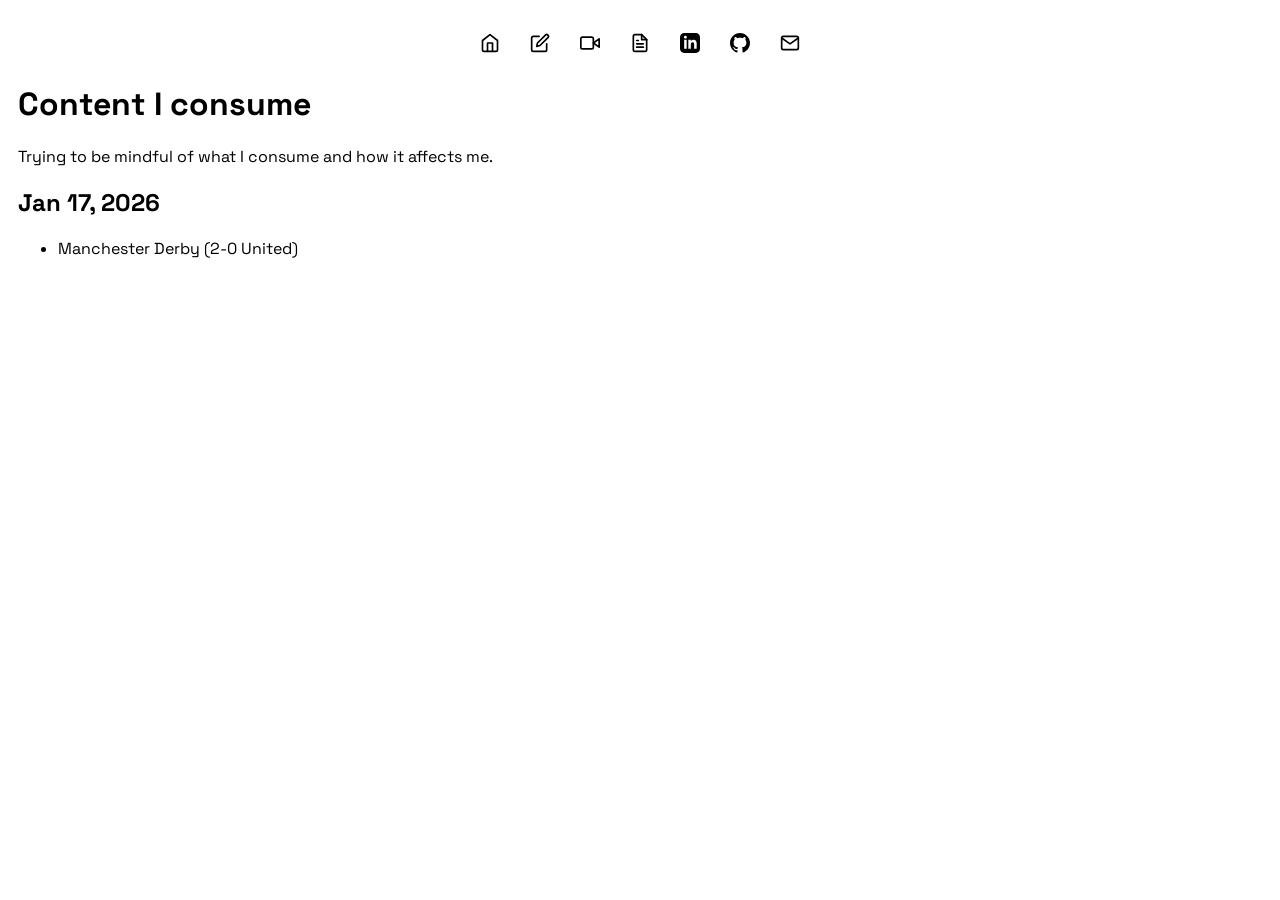
<file: content.html>
<!DOCTYPE html>
<html lang="en">
<head>
  <meta charset="UTF-8" />
  <meta name="viewport" content="width=device-width, initial-scale=1.0" />
  <title>Content I consume</title>

  <link rel="preconnect" href="https://fonts.googleapis.com" />
  <link rel="preconnect" href="https://fonts.gstatic.com" crossorigin />
  <link href="https://fonts.googleapis.com/css2?family=Space+Grotesk:wght@400;500;600;700&display=swap" rel="stylesheet" />

  <style>
    html, body {
      font-family: "Space Grotesk", system-ui, -apple-system, Segoe UI, Roboto, Arial, sans-serif;
    }
  </style>
</head>

<body>
  <nav style="display: flex; align-items: center; justify-content: center; padding-top: 15px;">
    <ul style="
      display: flex;
      align-items: center;
      list-style: none;
      margin: 0;
      padding: 0;
      gap: 10px;
    ">
      <li><a href="index.html" style="color: black; text-decoration: none; padding: 10px; display: inline-flex; align-items: center;" title="Home">
        <svg width="20" height="20" viewBox="0 0 24 24" fill="none" stroke="currentColor" stroke-width="2" stroke-linecap="round" stroke-linejoin="round">
          <path d="M3 9l9-7 9 7v11a2 2 0 0 1-2 2H5a2 2 0 0 1-2-2z"></path>
          <polyline points="9 22 9 12 15 12 15 22"></polyline>
        </svg>
      </a></li>
      <li><a href="blog.html" style="color: black; text-decoration: none; padding: 10px; display: inline-flex; align-items: center;" title="Blog">
        <svg width="20" height="20" viewBox="0 0 24 24" fill="none" stroke="currentColor" stroke-width="2" stroke-linecap="round" stroke-linejoin="round">
          <path d="M11 4H4a2 2 0 0 0-2 2v14a2 2 0 0 0 2 2h14a2 2 0 0 0 2-2v-7"></path>
          <path d="M18.5 2.5a2.121 2.121 0 0 1 3 3L12 15l-4 1 1-4 9.5-9.5z"></path>
        </svg>
      </a></li>
      <li><a href="content.html" style="color: black; text-decoration: none; padding: 10px; display: inline-flex; align-items: center;" title="Consumption">
        <svg width="20" height="20" viewBox="0 0 24 24" fill="none" stroke="currentColor" stroke-width="2" stroke-linecap="round" stroke-linejoin="round">
          <polygon points="23 7 16 12 23 17 23 7"></polygon>
          <rect x="1" y="5" width="15" height="14" rx="2" ry="2"></rect>
        </svg>
      </a></li>
      <li><a href="Devansh_Khandelwal_Resume.pdf" style="color: black; text-decoration: none; padding: 10px; display: inline-flex; align-items: center;" title="Resume">
        <svg width="20" height="20" viewBox="0 0 24 24" fill="none" stroke="currentColor" stroke-width="2" stroke-linecap="round" stroke-linejoin="round">
          <path d="M14 2H6a2 2 0 0 0-2 2v16a2 2 0 0 0 2 2h12a2 2 0 0 0 2-2V8z"></path>
          <polyline points="14 2 14 8 20 8"></polyline>
          <line x1="16" y1="13" x2="8" y2="13"></line>
          <line x1="16" y1="17" x2="8" y2="17"></line>
          <polyline points="10 9 9 9 8 9"></polyline>
        </svg>
      </a></li>
      <li><a href="https://www.linkedin.com/in/devkh/" style="color: black; text-decoration: none; padding: 10px; display: inline-flex; align-items: center;" title="LinkedIn">
        <svg width="20" height="20" viewBox="0 0 24 24" fill="currentColor">
          <path d="M19 0h-14c-2.761 0-5 2.239-5 5v14c0 2.761 2.239 5 5 5h14c2.762 0 5-2.239 5-5v-14c0-2.761-2.238-5-5-5zm-11 19h-3v-11h3v11zm-1.5-12.268c-.966 0-1.75-.79-1.75-1.764s.784-1.764 1.75-1.764 1.75.79 1.75 1.764-.783 1.764-1.75 1.764zm13.5 12.268h-3v-5.604c0-3.368-4-3.113-4 0v5.604h-3v-11h3v1.765c1.396-2.586 7-2.777 7 2.476v6.759z"/>
        </svg>
      </a></li>
      <li><a href="https://github.com/devanshkhandelwal" style="color: black; text-decoration: none; padding: 10px; display: inline-flex; align-items: center;" title="GitHub">
        <svg width="20" height="20" viewBox="0 0 24 24" fill="currentColor">
          <path d="M12 0c-6.626 0-12 5.373-12 12 0 5.302 3.438 9.8 8.207 11.387.599.111.793-.261.793-.577v-2.234c-3.338.726-4.033-1.416-4.033-1.416-.546-1.387-1.333-1.756-1.333-1.756-1.089-.745.083-.729.083-.729 1.205.084 1.839 1.237 1.839 1.237 1.07 1.834 2.807 1.304 3.492.997.107-.775.418-1.305.762-1.604-2.665-.305-5.467-1.334-5.467-5.931 0-1.311.469-2.381 1.236-3.221-.124-.303-.535-1.524.117-3.176 0 0 1.008-.322 3.301 1.23.957-.266 1.983-.399 3.003-.404 1.02.005 2.047.138 3.006.404 2.291-1.552 3.297-1.23 3.297-1.23.653 1.653.242 2.874.118 3.176.77.84 1.235 1.911 1.235 3.221 0 4.609-2.807 5.624-5.479 5.921.43.372.823 1.102.823 2.222v3.293c0 .319.192.694.801.576 4.765-1.589 8.199-6.086 8.199-11.386 0-6.627-5.373-12-12-12z"/>
        </svg>
      </a></li>
      <li><a href="mailto:devanshkhandelwal07@gmail.com" style="color: black; text-decoration: none; padding: 10px; display: inline-flex; align-items: center;" title="Contact">
        <svg width="20" height="20" viewBox="0 0 24 24" fill="none" stroke="currentColor" stroke-width="2" stroke-linecap="round" stroke-linejoin="round">
          <path d="M4 4h16c1.1 0 2 .9 2 2v12c0 1.1-.9 2-2 2H4c-1.1 0-2-.9-2-2V6c0-1.1.9-2 2-2z"></path>
          <polyline points="22,6 12,13 2,6"></polyline>
        </svg>
      </a></li>
    </ul>
  </nav>

  <h1 style="padding-left: 10px;">Content I consume</h1>
  <p style="padding-left: 10px;">Trying to be mindful of what I consume and how it affects me.</p>

  <div style="padding-left: 10px;">
    <h2>Jan 17, 2026</h2>
    <ul>
      <li> Manchester Derby (2-0 United)</li>
    </ul>
  </div>
</div>
</body>
</html>
</file>
